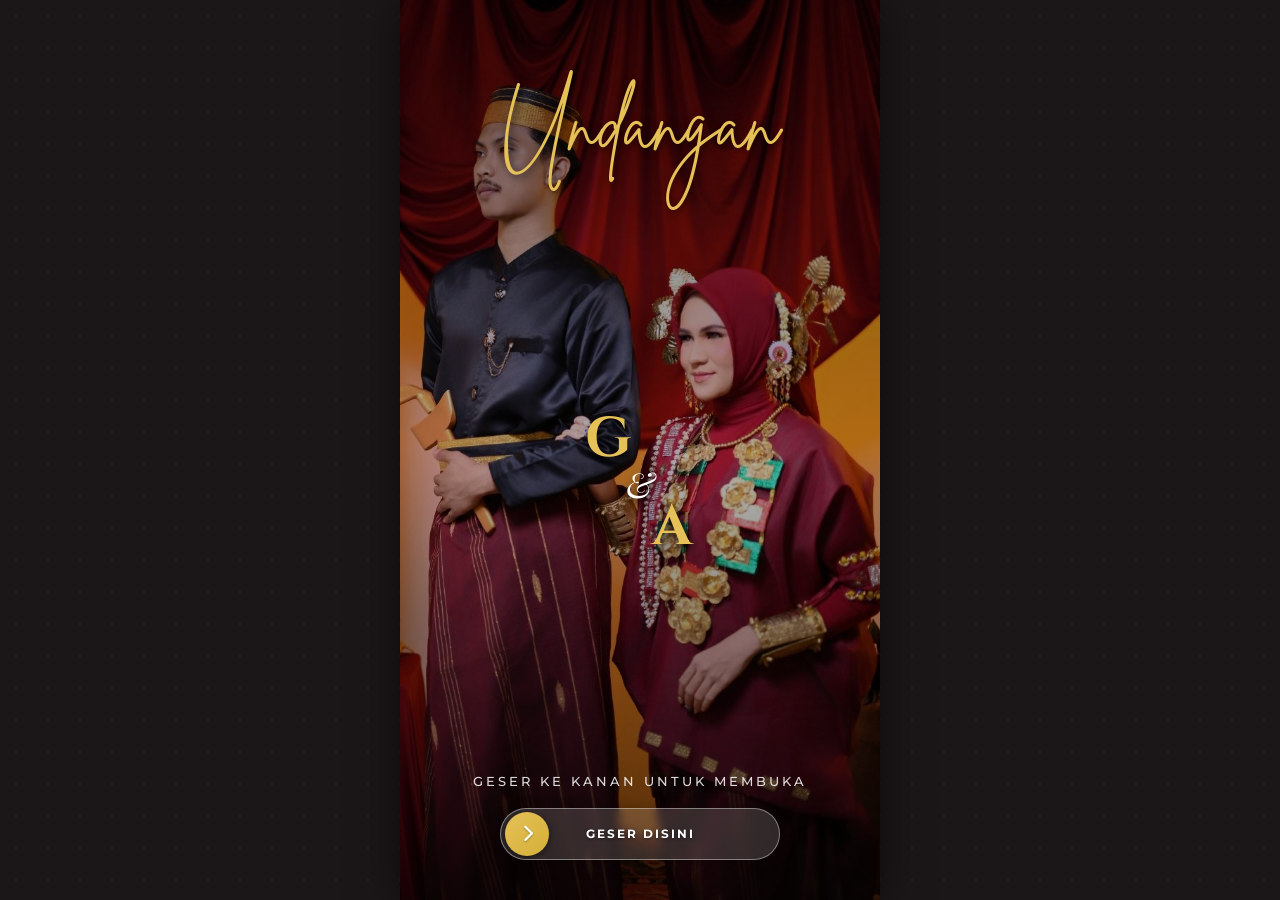
<file: index.html>
<!DOCTYPE html>
<html lang="id">

<head>
    <meta charset="UTF-8">
    <meta name="viewport" content="width=device-width, initial-scale=1.0">
    <title>Undangan Pernikahan Gilang & Amelia</title>

    <!-- SEO Meta Tags -->
    <meta name="description"
        content="Undangan Pernikahan Digital Gilang & Amelia. Temukan detail acara, galeri foto, peta lokasi, dan kirimkan ucapan doa restu Anda di sini.">
    <meta name="keywords"
        content="undangan digital, Gilang Amelia, pernikahan Gilang & Amelia, wedding invitation, undangan online">
    <meta name="author" content="Antigravity">

    <!-- Open Graph / Facebook -->
    <meta property="og:type" content="website">
    <meta property="og:title" content="The Wedding of Gilang dan Amelia">
    <meta property="og:description" content="Kirim doa restu dan hadiri pernikahan kami secara digital.">
    <meta property="og:image" content="./g13.jpg">

    <!-- Fonts -->
    <link rel="preconnect" href="https://fonts.googleapis.com">
    <link rel="preconnect" href="https://fonts.gstatic.com" crossorigin>
    <link
        href="https://fonts.googleapis.com/css2?family=Cinzel:wght@400;600;700&family=Montserrat:wght@300;400;500;600;700&family=Playfair+Display:ital,wght@0,400;0,600;0,700;1,400&display=swap"
        rel="stylesheet">

    <!-- Font Awesome Icons -->
    <link rel="stylesheet" href="https://cdnjs.cloudflare.com/ajax/libs/font-awesome/6.4.0/css/all.min.css">

    <!-- Stylesheet -->
    <link rel="stylesheet" href="style.css?v=21">

    <!-- Mobile WebView Debug Catcher -->
    <script>
        window.onerror = function (message, source, lineno, colno, error) {
            alert("JS ERROR:\n" + message + "\n\nSource: " + source + "\nLine: " + lineno + "\nColumn: " + colno);
            return false;
        };
    </script>
</head>

<body>

    <!-- ================= COVER 1 (MAIN COVER) ================= -->
    <section id="cover-one" class="cover-section active">
        <div class="cover-overlay"></div>
        <div class="cover-content">
            <!-- Header Group (Top) -->
            <div class="cover-header animate-fade-in-down">
                <h1 class="brand-undangan">Undangan</h1>
            </div>

            <!-- Monogram Group (Middle) -->
            <div class="monogram-container animate-scale-in">
                <div class="monogram-text-stacked">
                    <span class="m-letter">G</span>
                    <span class="m-amp">&</span>
                    <span class="m-letter">A</span>
                </div>
            </div>

            <!-- Footer Group (Bottom) -->
            <div class="cover-footer animate-fade-in-up">
                <div class="slider-instruction animate-pulse">
                    <span>Geser ke kanan untuk membuka</span>
                </div>

                <!-- Slide to Unlock Button -->
                <div class="slider-container" id="slider-container">
                    <div class="slider-bg"></div>
                    <div class="slider-text">GESER DISINI</div>
                    <div class="slider-handle" id="slider-handle">
                        <i class="fa-solid fa-chevron-right"></i>
                    </div>
                </div>
            </div>
        </div>
    </section>

    <!-- ================= COVER 2 (GUEST COVER) ================= -->
    <section id="cover-two" class="cover-section">
        <!-- Soft Cross-Fade Slideshow -->
        <div class="slideshow-container">
            <div class="slide active" style="background-image: url('g10.jpg');"></div>
            <div class="slide" style="background-image: url('g3.jpg');"></div>
            <div class="slide" style="background-image: url('g14.jpg');"></div>
        </div>
        <div class="cover-overlay"></div>
        <div class="cover-content justify-between py-12">

            <!-- Top Text: Lontara Font -->
            <div class="cover-header-lontara animate-fade-in-down">
                <p class="subtitle">THE WEDDING OF</p>
                <h2 class="bride-groom-names">Gilang & Amelia</h2>
            </div>

            <!-- Bottom Guest Info and Button -->
            <div class="cover-footer animate-fade-in-up">
                <div class="guest-card">
                    <p class="to-text">Kepada Yth. Bapak/Ibu/Saudara/i:</p>
                    <h3 id="guest-name" class="guest-name-text">Nama Undangan</h3>
                    <p class="we-invite-text">Kami Mengundang Anda untuk Menghadiri Hari Bahagia Kami</p>
                </div>

                <button id="btn-open-invitation" class="btn-premium">
                    <i class="fa-solid fa-envelope-open-text mr-2 animate-bounce-horizontal"></i> Buka Undangan
                </button>
            </div>

        </div>
    </section>

    <!-- ================= MAIN INVITATION CONTENT ================= -->
    <main id="main-invitation" class="main-content hidden">

        <!-- Main Background Slideshow -->
        <div id="main-bg-slideshow">
            <div class="main-slide active" style="background-image: url('g1.jpg');"></div>
            <div class="main-slide" style="background-image: url('g2.jpg');"></div>
            <div class="main-slide" style="background-image: url('g3.jpg');"></div>
            <div class="main-slide" style="background-image: url('g4.jpg');"></div>
            <div class="main-slide" style="background-image: url('g5.jpg');"></div>
            <div class="main-slide" style="background-image: url('g6.jpg');"></div>
            <div class="main-slide" style="background-image: url('g7.jpg');"></div>
            <div class="main-slide" style="background-image: url('g8.jpg');"></div>
            <div class="main-slide" style="background-image: url('g9.jpg');"></div>
            <div class="main-slide" style="background-image: url('g10.jpg');"></div>
            <div class="main-slide" style="background-image: url('g11.jpg');"></div>
            <div class="main-slide" style="background-image: url('g12.jpg');"></div>
            <div class="main-slide" style="background-image: url('g13.jpg');"></div>
            <div class="main-slide" style="background-image: url('g14.jpg');"></div>
        </div>

        <!-- Section: Hero (First Screen after Opening) -->
        <section id="main-hero" class="hero-section">
            <div class="hero-bg" style="background-image: url('g12.jpg');"></div>
            <div class="cover-overlay"></div>
            <div class="hero-content">
                <!-- Top Header -->
                <div class="hero-header-top">
                    <p class="hero-invited">You are invited to the wedding of</p>
                    <h1 class="hero-names">Gilang & Amelia</h1>
                </div>

                <!-- Bottom Footer -->
                <div class="hero-footer-bottom">
                    <p class="hero-date-label">Waktu Pernikahan:</p>
                    <p class="hero-date-val">Sabtu, 14 November 2026</p>

                    <div class="timer-grid">
                        <div class="timer-box">
                            <span id="days" class="time-num">00</span>
                            <span class="time-label">Hari</span>
                        </div>
                        <div class="timer-box">
                            <span id="hours" class="time-num">00</span>
                            <span class="time-label">Jam</span>
                        </div>
                        <div class="timer-box">
                            <span id="minutes" class="time-num">00</span>
                            <span class="time-label">Menit</span>
                        </div>
                        <div class="timer-box">
                            <span id="seconds" class="time-num">00</span>
                            <span class="time-label">Detik</span>
                        </div>
                    </div>
                </div>
            </div>
        </section>

        <!-- Floating Music Player -->
        <div id="music-player-container" class="music-player-btn animate-rotate-slow">
            <div class="vinyl-disc" id="music-disc">
                <i class="fa-solid fa-music"></i>
            </div>
        </div>

        <!-- Section: Intro / Opening Quote -->
        <section id="intro" class="section-padding bg-ivory">
            <div class="container text-center">
                <div class="flower-divider animate-on-scroll">
                    <i class="fa-solid fa-heart-pulse"></i>
                </div>
                <div class="quote-box animate-on-scroll">
                    <h4 class="section-subtitle">Bismillahirrohmanirrohim</h4>
                    <p class="verse-text">
                        "Dan di antara tanda-tanda (kebesaran)-Nya ialah Dia menciptakan pasangan-pasangan untukmu dari
                        jenismu sendiri, agar kamu cenderung dan merasa tenteram kepadanya, dan Dia menjadikan di
                        antaramu rasa kasih dan sayang. Sungguh, pada yang demikian itu benar-benar terdapat tanda-tanda
                        (kebesaran Allah) bagi kaum yang berpikir."
                    </p>
                    <p class="verse-ref">QS. Ar-Rum: 21</p>
                </div>
            </div>
        </section>

        <!-- Running Photos Marquee -->
        <div class="running-photos-container animate-on-scroll">
            <div class="running-photos-track">
                <img src="g1.jpg" alt="Running Photo 1">
                <img src="g2.jpg" alt="Running Photo 2">
                <img src="g4.jpg" alt="Running Photo 3">
                <img src="g5.jpg" alt="Running Photo 4">
                <img src="g7.jpg" alt="Running Photo 5">
                <img src="g8.jpg" alt="Running Photo 6">
                <img src="g10.jpg" alt="Running Photo 7">
                <img src="g11.jpg" alt="Running Photo 8">
                <!-- Duplicates for seamless looping -->
                <img src="g1.jpg" alt="Running Photo 1">
                <img src="g2.jpg" alt="Running Photo 2">
                <img src="g4.jpg" alt="Running Photo 3">
                <img src="g5.jpg" alt="Running Photo 4">
                <img src="g7.jpg" alt="Running Photo 5">
                <img src="g8.jpg" alt="Running Photo 6">
                <img src="g10.jpg" alt="Running Photo 7">
                <img src="g11.jpg" alt="Running Photo 8">
            </div>
        </div>

        <!-- Section: Bride & Groom Profiles -->
        <section id="couple" class="section-padding bg-warm">
            <div class="container">
                <div class="text-center mb-12">
                    <h2 class="section-title animate-on-scroll">Mempelai</h2>
                    <p class="section-desc animate-on-scroll">Dengan memohon rahmat dan ridho Allah SWT, kami bermaksud
                        mengundang Anda untuk menghadiri pernikahan kami.</p>
                </div>

                <div class="couple-grid">
                    <!-- Bride Card -->
                    <div class="couple-card couple-card-full animate-on-scroll">
                        <div class="couple-img-wrapper">
                            <img src="bride.jpg" alt="Amelia Amanda, A.Md.Kep" class="couple-img active">
                            <img src="bride2.jpg" alt="Amelia Amanda, A.Md.Kep" class="couple-img">
                        </div>
                        <div class="couple-photo-scrim"></div>
                        <div class="couple-info-overlay">
                            <span class="couple-role">The Bride</span>
                            <h3 class="couple-name">Amelia Amanda,<br>A.Md.Kep</h3>
                            <p class="parents-info">
                                Putri Pertama dari Bapak Artat &amp; Ibu Suriani
                            </p>
                        </div>
                    </div>

                    <div class="and-symbol animate-on-scroll fade-slow">
                        <span>&amp;</span>
                    </div>

                    <!-- Groom Card -->
                    <div class="couple-card couple-card-full animate-on-scroll">
                        <div class="couple-img-wrapper">
                            <img src="groom.jpg" alt="Gilang Aji Isma'il" class="couple-img active">
                            <img src="groom2.jpg" alt="Gilang Aji Isma'il" class="couple-img">
                        </div>
                        <div class="couple-photo-scrim"></div>
                        <div class="couple-info-overlay">
                            <span class="couple-role">The Groom</span>
                            <h3 class="couple-name">Gilang Aji Isma'il</h3>
                            <p class="parents-info">
                                Putra Kedua dari Bapak Pramudi, S.T &amp; Ibu Wiji Astutik
                            </p>
                        </div>
                    </div>
                </div>
            </div>
        </section>



        <!-- Section: Event Details -->
        <section id="events" class="section-padding bg-ivory">
            <div class="container">
                <div class="text-center mb-12 animate-on-scroll">
                    <h2 class="section-title">Detail Acara</h2>
                    <p class="section-desc">Insya Allah, acara pernikahan kami akan diselenggarakan pada:</p>
                </div>

                <div class="event-grid animate-on-scroll">
                    <!-- Akad Card -->
                    <div class="event-card event-slide-left">
                        <div class="event-icon"><i class="fa-solid fa-ring"></i></div>
                        <h3 class="event-title">Akad Nikah</h3>

                        <div class="event-info-item">
                            <i class="fa-regular fa-calendar-days"></i>
                            <div>
                                <p class="event-day">Sabtu</p>
                                <p class="event-date">14 November 2026</p>
                            </div>
                        </div>

                        <div class="event-info-item">
                            <i class="fa-regular fa-clock"></i>
                            <div>
                                <p class="event-time">Pukul 10.30 WITA - Selesai</p>
                            </div>
                        </div>

                        <div class="event-info-item">
                            <i class="fa-solid fa-map-location-dot"></i>
                            <div>
                                <p class="event-venue"><strong>Kediaman Mempelai Wanita</strong></p>
                                <p class="event-address">Desa Ginunggung Dusun Kekot</p>
                            </div>
                        </div>

                        <a href="https://maps.app.goo.gl/yUzxGkv5u77EBuQe7?g_st=atm" target="_blank"
                            class="btn-location">
                            <i class="fa-solid fa-location-arrow"></i> Lihat Google Maps
                        </a>
                    </div>

                    <!-- Perjamuan Card -->
                    <div class="event-card event-slide-right">
                        <div class="event-icon"><i class="fa-solid fa-champagne-glasses"></i></div>
                        <h3 class="event-title">Perjamuan</h3>

                        <div class="event-info-item">
                            <i class="fa-regular fa-calendar-days"></i>
                            <div>
                                <p class="event-day">Sabtu</p>
                                <p class="event-date">14 November 2026</p>
                            </div>
                        </div>

                        <div class="event-info-item">
                            <i class="fa-regular fa-clock"></i>
                            <div>
                                <p class="event-time">Pukul 19.30 WITA - Selesai</p>
                            </div>
                        </div>

                        <div class="event-info-item">
                            <i class="fa-solid fa-map-location-dot"></i>
                            <div>
                                <p class="event-venue"><strong>Desa Ginunggung Dusun Kekot</strong></p>
                                <p class="event-address">Lorong SMK Negeri 1 Galang</p>
                            </div>
                        </div>

                        <a href="https://maps.app.goo.gl/yUzxGkv5u77EBuQe7?g_st=atm" target="_blank"
                            class="btn-location">
                            <i class="fa-solid fa-location-arrow"></i> Lihat Google Maps
                        </a>
                    </div>
                </div>
            </div>
        </section>

        <!-- Section: Photo Gallery -->
        <section id="gallery" class="section-padding bg-warm">
            <div class="container">
                <div class="gallery-glass-card">
                    <div class="text-center mb-8 animate-on-scroll">
                        <h2 class="section-title">Galeri Foto</h2>
                        <p class="section-desc">Momen-momen indah kebersamaan kami yang diabadikan dalam jepretan kamera.
                        </p>
                    </div>

                    <div class="gallery-grid animate-on-scroll">
                        <div class="gallery-item"><img src="g1.jpg" alt="Foto Gilang & Amel 1" class="gallery-img"></div>
                        <div class="gallery-item"><img src="g2.jpg" alt="Foto Gilang & Amel 2" class="gallery-img"></div>
                        <div class="gallery-item"><img src="g3.jpg" alt="Foto Gilang & Amel 3" class="gallery-img"></div>
                        <div class="gallery-item"><img src="g4.jpg" alt="Foto Gilang & Amel 4" class="gallery-img"></div>
                        <div class="gallery-item"><img src="g5.jpg" alt="Foto Gilang & Amel 5" class="gallery-img"></div>
                        <div class="gallery-item"><img src="g6.jpg" alt="Foto Gilang & Amel 6" class="gallery-img"></div>
                        <div class="gallery-item"><img src="g7.jpg" alt="Foto Gilang & Amel 7" class="gallery-img"></div>
                        <div class="gallery-item"><img src="g8.jpg" alt="Foto Gilang & Amel 8" class="gallery-img"></div>
                        <div class="gallery-item"><img src="g9.jpg" alt="Foto Gilang & Amel 9" class="gallery-img"></div>
                        <div class="gallery-item"><img src="g10.jpg" alt="Foto Gilang & Amel 10" class="gallery-img"></div>
                        <div class="gallery-item"><img src="g11.jpg" alt="Foto Gilang & Amel 11" class="gallery-img"></div>
                        <div class="gallery-item"><img src="g12.jpg" alt="Foto Gilang & Amel 12" class="gallery-img"></div>
                    </div>
                </div>
            </div>
        </section>

        <!-- Section: RSVP & Wishes -->
        <section id="rsvp-wishes" class="section-padding bg-ivory">
            <div class="container">
                <div class="rsvp-wishes-grid">

                    <!-- RSVP Card -->
                    <div class="rsvp-form-container animate-on-scroll slide-left">
                        <h2 class="card-title">Konfirmasi Kehadiran</h2>
                        <p class="card-subtitle">Silakan isi formulir di bawah ini untuk mengonfirmasi kehadiran Anda.
                        </p>

                        <form id="rsvp-form" class="rsvp-form">
                            <div class="form-group">
                                <label for="form-name">Nama Lengkap</label>
                                <input type="text" id="form-name" placeholder="Masukkan nama Anda" required
                                    autocomplete="off">
                            </div>

                            <div class="form-group">
                                <label for="form-attendance">Konfirmasi Kehadiran</label>
                                <select id="form-attendance" required>
                                    <option value="" disabled selected>Pilih Kehadiran</option>
                                    <option value="Hadir">Saya Akan Hadir</option>
                                    <option value="Ragu-ragu">Masih Ragu-ragu</option>
                                    <option value="Tidak Hadir">Maaf, Saya Tidak Bisa Hadir</option>
                                </select>
                            </div>

                            <div class="form-group">
                                <label for="form-guests">Jumlah Tamu</label>
                                <select id="form-guests" required>
                                    <option value="1">1 Orang</option>
                                    <option value="2">2 Orang (Bawa Pasangan)</option>
                                    <option value="3">3 Orang</option>
                                    <option value="4">4 Orang</option>
                                </select>
                            </div>

                            <div class="form-group">
                                <label for="form-wish">Ucapan & Doa Restu</label>
                                <textarea id="form-wish" rows="4" placeholder="Tulis ucapan dan doa restu Anda..."
                                    required></textarea>
                            </div>

                            <button type="submit" class="btn-submit">Kirim Konfirmasi</button>
                        </form>
                    </div>

                    <!-- Wishes Board -->
                    <div class="wishes-board-container animate-on-scroll slide-right">
                        <h2 class="card-title">Ucapan & Doa Restu</h2>
                        <p class="card-subtitle">Doa dan restu dari sahabat dan keluarga yang berbahagia.</p>

                        <div class="wishes-wrapper" id="wishes-list">
                            <!-- Dynamically Loaded Wishes -->
                        </div>
                    </div>

                </div>
            </div>
        </section>

        <!-- Section: Gift Envelope (Kado Digital) -->
        <section id="gift" class="section-padding bg-warm text-center">
            <div class="container">
                <div class="max-w-2xl mx-auto animate-on-scroll">
                    <h2 class="section-title">Kado Digital</h2>
                    <p class="section-desc mb-8">Bagi keluarga dan kerabat yang ingin memberikan tanda kasih untuk kami,
                        dapat mengirimkannya secara digital melalui rekening di bawah ini:</p>

                    <div class="gift-grid">
                        <!-- Account 1 -->
                        <div class="bank-card animate-on-scroll">
                            <div class="bank-logo">BANK BRI</div>
                            <p class="bank-acc-label">Nomor Rekening</p>
                            <h4 class="bank-number" id="bri-num">5228 0103 3723 533</h4>
                            <p class="bank-holder">a.n. GILANG AJI ISMA'IL</p>
                            <button class="btn-copy" onclick="copyToClipboard('bri-num')">
                                <i class="fa-regular fa-copy"></i> Salin No. Rekening
                            </button>
                        </div>

                        <!-- Account 2 -->
                        <div class="bank-card animate-on-scroll">
                            <div class="bank-logo">BANK BRI</div>
                            <p class="bank-acc-label">Nomor Rekening</p>
                            <h4 class="bank-number" id="bri-num-2">0006 0117 6302 504</h4>
                            <p class="bank-holder">a.n. AMELIA AMANDA</p>
                            <button class="btn-copy" onclick="copyToClipboard('bri-num-2')">
                                <i class="fa-regular fa-copy"></i> Salin No. Rekening
                            </button>
                        </div>
                    </div>

                    <!-- Gift Address -->
                    <div class="gift-address-card mt-8 animate-on-scroll">
                        <i class="fa-solid fa-gift address-icon"></i>
                        <h4>Kirim Kado Fisik</h4>
                        <p class="address-text">
                            Desa Ginunggung Dusun Kekot (Lorong SMK Negeri 1 Galang)
                        </p>
                        <button class="btn-copy" id="btn-copy-address"
                            onclick="copyText('Desa Ginunggung Dusun Kekot (Lorong SMK Negeri 1 Galang)')">
                            <i class="fa-regular fa-copy"></i> Salin Alamat
                        </button>
                    </div>
                </div>
            </div>
        </section>

        <!-- Section: Closing / Footer -->
        <footer class="footer bg-overlay-fixed" style="background-image: url('g13.jpg');">
            <div class="cover-overlay"></div>
            <div class="container relative z-10 text-center text-white">
                <p class="footer-thanks">Merupakan suatu kehormatan dan kebahagiaan bagi kami apabila
                    Bapak/Ibu/Saudara/i berkenan hadir untuk memberikan doa restu kepada kedua mempelai.</p>

                <h3 class="footer-names">Gilang & Amelia</h3>
                <p class="footer-closing">Sampai Jumpa di Hari Bahagia Kami</p>

                <div class="footer-divider"></div>
                <p class="credit-text">Undangan Digital oleh WARDIGITAL &bull; <a
                        href="https://instagram.com/war.digital_" target="_blank"
                        style="color: var(--secondary-light); text-decoration: none; font-weight: 500;"><i
                            class="fa-brands fa-instagram"></i> @war.digital_</a></p>
            </div>
        </footer>

    </main>

    <!-- Lightbox Popup Overlay (for Gallery) -->
    <div id="lightbox-overlay" class="lightbox-overlay">
        <span class="lightbox-close" id="lightbox-close">&times;</span>
        <img class="lightbox-content" id="lightbox-img">
    </div>

    <!-- Hidden Audio element -->
    <audio id="wedding-audio" loop preload="auto">
        <source src="music.mp3" type="audio/mpeg">
        Your browser does not support the audio element.
    </audio>

    <!-- Script File -->
    <script src="script.js?v=18"></script>
</body>

</html>
</file>
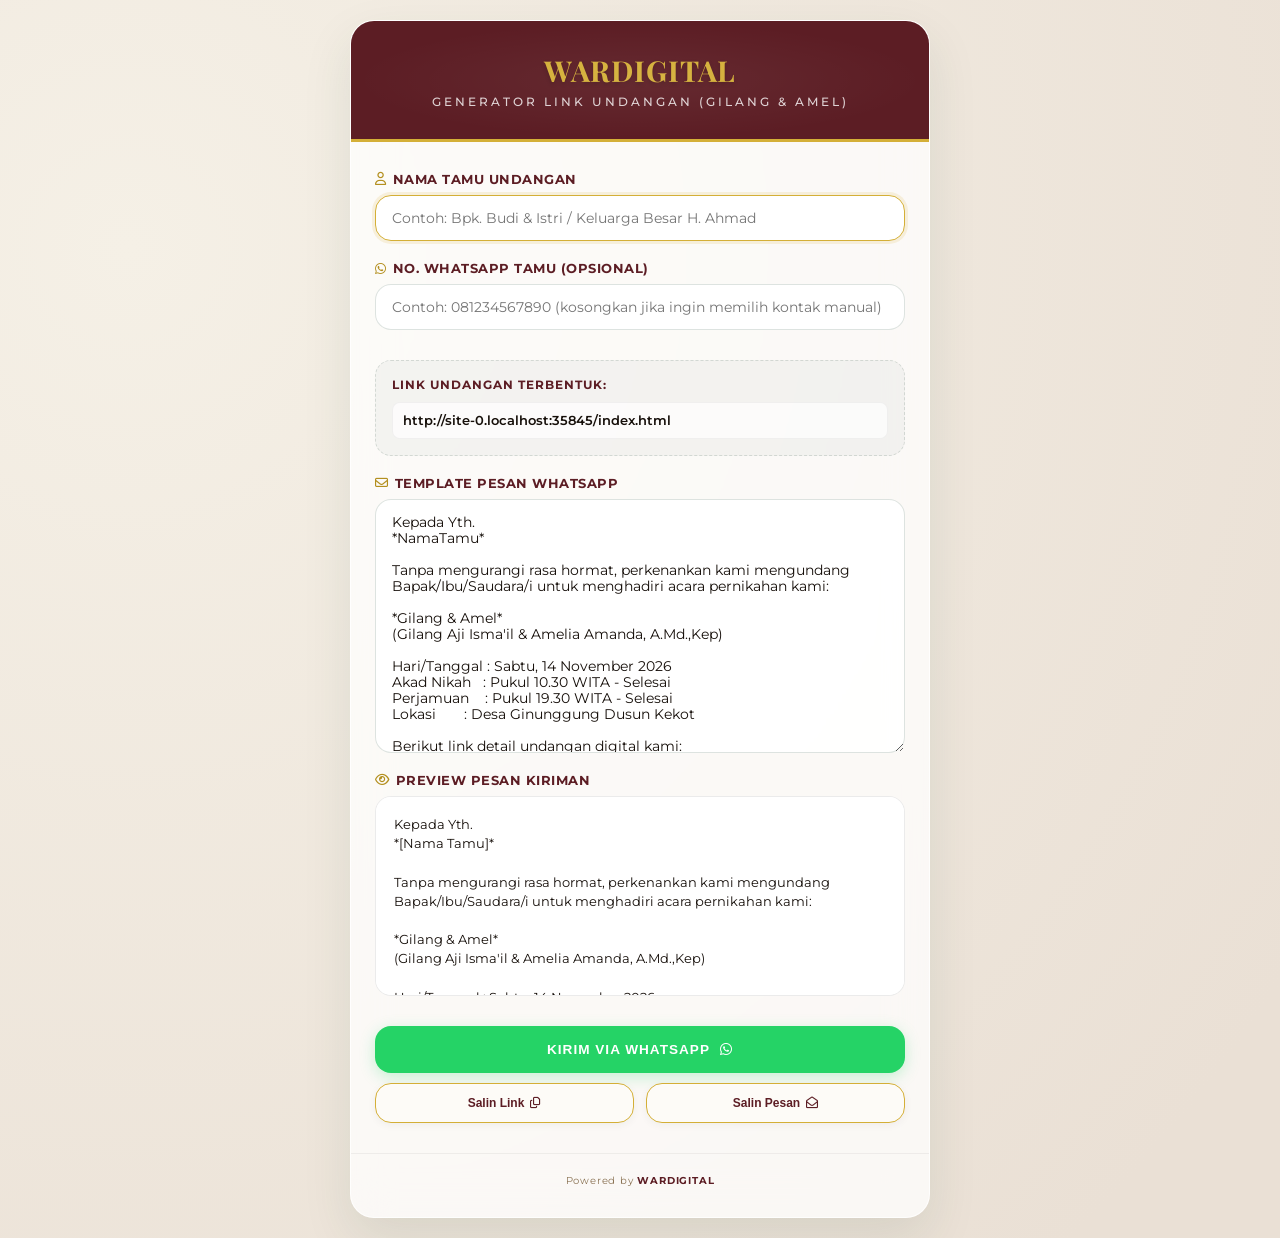
<file: share.html>
<!DOCTYPE html>
<html lang="id">
<head>
  <meta charset="UTF-8">
  <meta name="viewport" content="width=device-width, initial-scale=1.0">
  <title>Generator Link Undangan - Gilang & Amel</title>
  
  <!-- Google Fonts -->
  <link rel="preconnect" href="https://fonts.googleapis.com">
  <link rel="preconnect" href="https://fonts.gstatic.com" crossorigin>
  <link href="https://fonts.googleapis.com/css2?family=Montserrat:wght@300;400;500;600;700&family=Playfair+Display:wght@600;700&display=swap" rel="stylesheet">
  
  <!-- FontAwesome Icons -->
  <link rel="stylesheet" href="https://cdnjs.cloudflare.com/ajax/libs/font-awesome/6.4.0/css/all.min.css">
  
  <style>
    :root {
      --primary-color: #5C1D24;       /* Deep Bugis Burgundy */
      --primary-light: #7D2D36;      /* Lighter Burgundy */
      --accent-color: #d4af37;       /* Premium Gold */
      --accent-gold-dark: #B38F1E;   /* Dark Gold */
      --bg-cream: #fdfbf7;           /* Warm Rich Cream */
      --text-dark: #160f0a;          /* Dark elegant chocolate */
      --text-muted: #8B7355;         /* Soft Brown */
      --radius-lg: 24px;
      --radius-md: 16px;
      --radius-sm: 8px;
      --transition-smooth: all 0.4s cubic-bezier(0.16, 1, 0.3, 1);
    }

    * {
      box-sizing: border-box;
      margin: 0;
      padding: 0;
    }

    body {
      font-family: 'Montserrat', sans-serif;
      background: radial-gradient(circle at 10% 20%, rgba(245,240,230,1) 0%, rgba(234,224,213,1) 90%);
      color: var(--text-dark);
      min-height: 100vh;
      display: flex;
      justify-content: center;
      align-items: center;
      padding: 20px;
    }

    .container {
      width: 100%;
      max-width: 580px;
      background: rgba(255, 255, 255, 0.75);
      backdrop-filter: blur(20px);
      -webkit-backdrop-filter: blur(20px);
      border: 1px solid rgba(255, 255, 255, 0.8);
      border-radius: var(--radius-lg);
      box-shadow: 0 20px 50px rgba(27, 67, 50, 0.1);
      overflow: hidden;
    }

    /* Header styling matching the wedding invitation theme */
    .header {
      background: var(--primary-color);
      color: #fff;
      padding: 30px 24px;
      text-align: center;
      border-bottom: 3px solid var(--accent-color);
      position: relative;
    }

    .header::before {
      content: '';
      position: absolute;
      top: 0;
      left: 0;
      width: 100%;
      height: 100%;
      background: radial-gradient(ellipse at center, rgba(255,255,255,0.06) 0%, rgba(255,255,255,0) 70%);
    }

    .header-logo {
      font-family: 'Playfair Display', serif;
      font-size: 1.8rem;
      font-weight: 700;
      letter-spacing: 1px;
      margin-bottom: 5px;
      color: var(--accent-color);
      text-shadow: 0 2px 4px rgba(0,0,0,0.2);
    }

    .header-subtitle {
      font-size: 0.75rem;
      text-transform: uppercase;
      letter-spacing: 3px;
      color: rgba(255, 255, 255, 0.8);
      font-weight: 500;
    }

    .main-form {
      padding: 30px 24px;
      display: flex;
      flex-direction: column;
      gap: 20px;
    }

    .form-group {
      display: flex;
      flex-direction: column;
      gap: 8px;
    }

    .form-group label {
      font-size: 0.8rem;
      font-weight: 700;
      color: var(--primary-color);
      display: flex;
      align-items: center;
      gap: 6px;
      text-transform: uppercase;
      letter-spacing: 0.5px;
    }

    .form-group label i {
      color: var(--accent-gold-dark);
    }

    .form-group input,
    .form-group textarea {
      width: 100%;
      padding: 14px 16px;
      background: rgba(255, 255, 255, 0.9);
      border: 1px solid rgba(27, 67, 50, 0.15);
      border-radius: var(--radius-md);
      font-family: 'Montserrat', sans-serif;
      font-size: 0.85rem;
      color: var(--text-dark);
      outline: none;
      transition: var(--transition-smooth);
    }

    .form-group input:focus,
    .form-group textarea:focus {
      border-color: var(--accent-color);
      box-shadow: 0 0 0 3px rgba(212, 175, 55, 0.15);
      background: #fff;
    }

    .form-row {
      display: grid;
      grid-template-columns: 1fr 1fr;
      gap: 15px;
    }

    @media (max-width: 480px) {
      .form-row {
        grid-template-columns: 1fr;
      }
    }

    /* Output Link Box styling */
    .output-box {
      background: rgba(27, 67, 50, 0.04);
      border: 1px dashed rgba(27, 67, 50, 0.15);
      padding: 16px;
      border-radius: var(--radius-md);
      display: flex;
      flex-direction: column;
      gap: 10px;
      margin-top: 10px;
    }

    .output-title {
      font-size: 0.75rem;
      font-weight: 700;
      color: var(--primary-color);
      text-transform: uppercase;
      letter-spacing: 1px;
    }

    .output-link {
      font-size: 0.8rem;
      color: var(--text-dark);
      word-break: break-all;
      font-weight: 600;
      padding: 10px;
      background: rgba(255, 255, 255, 0.75);
      border: 1px solid rgba(0, 0, 0, 0.05);
      border-radius: var(--radius-sm);
    }

    /* Buttons system */
    .btn-container {
      display: flex;
      flex-direction: column;
      gap: 10px;
      margin-top: 10px;
    }

    .whatsapp-btn {
      width: 100%;
      background: #25D366; /* WhatsApp official green */
      color: #fff;
      border: none;
      padding: 16px 20px;
      font-size: 0.85rem;
      font-weight: 700;
      text-transform: uppercase;
      letter-spacing: 1px;
      border-radius: var(--radius-md);
      cursor: pointer;
      display: flex;
      align-items: center;
      justify-content: center;
      gap: 10px;
      box-shadow: 0 4px 15px rgba(37, 211, 102, 0.25);
      transition: var(--transition-smooth);
    }

    .whatsapp-btn:hover {
      background: #20ba59;
      transform: translateY(-2px);
      box-shadow: 0 6px 20px rgba(37, 211, 102, 0.35);
    }

    .secondary-btns {
      display: grid;
      grid-template-columns: 1fr 1fr;
      gap: 12px;
    }

    .action-btn {
      background: var(--bg-cream);
      color: var(--primary-color);
      border: 1px solid var(--accent-color);
      padding: 12px 15px;
      font-size: 0.75rem;
      font-weight: 600;
      border-radius: var(--radius-md);
      cursor: pointer;
      display: inline-flex;
      align-items: center;
      justify-content: center;
      gap: 6px;
      box-shadow: 0 2px 8px rgba(0,0,0,0.05);
      transition: var(--transition-smooth);
    }

    .action-btn:hover {
      background: var(--primary-color);
      color: #fff;
      border-color: var(--primary-color);
      transform: translateY(-2px);
    }

    /* Text message preview */
    .preview-box {
      border: 1px solid rgba(0, 0, 0, 0.08);
      border-radius: var(--radius-md);
      background: #fff;
      padding: 18px;
      font-size: 0.8rem;
      line-height: 1.5;
      white-space: pre-wrap;
      max-height: 200px;
      overflow-y: auto;
      color: var(--text-dark);
    }

    /* Toast styling */
    .toast {
      position: fixed;
      bottom: 30px;
      left: 50%;
      transform: translateX(-50%) translateY(20px);
      background: var(--primary-color);
      color: var(--bg-cream);
      padding: 12px 24px;
      border-radius: 30px;
      font-size: 0.8rem;
      font-weight: 600;
      border: 1px solid var(--accent-color);
      box-shadow: 0 4px 15px rgba(0,0,0,0.25);
      opacity: 0;
      pointer-events: none;
      transition: transform 0.3s ease-out, opacity 0.3s;
      z-index: 1000;
    }
    .toast.show {
      transform: translateX(-50%) translateY(0);
      opacity: 1;
    }

    /* Branding footer */
    .footer-credit {
      text-align: center;
      padding: 20px 24px 30px 24px;
      font-size: 0.65rem;
      color: var(--text-muted);
      border-top: 1px solid rgba(0, 0, 0, 0.05);
      letter-spacing: 0.8px;
    }
    .footer-credit a {
      color: var(--primary-color);
      text-decoration: none;
      font-weight: 700;
    }
  </style>
</head>
<body>

  <div class="container">
    
    <!-- Branding Header -->
    <div class="header">
      <h1 class="header-logo">WARDIGITAL</h1>
      <p class="header-subtitle">Generator Link Undangan (Gilang & Amel)</p>
    </div>

    <!-- Main Generator Form -->
    <div class="main-form">
      
      <!-- Input Guest Name -->
      <div class="form-group">
        <label for="guestName"><i class="fa-regular fa-user"></i> Nama Tamu Undangan</label>
        <input type="text" id="guestName" placeholder="Contoh: Bpk. Budi & Istri / Keluarga Besar H. Ahmad" autofocus>
      </div>

      <!-- Phone Number input (direct chat hook) -->
      <div class="form-group">
        <label for="guestPhone"><i class="fa-brands fa-whatsapp"></i> No. WhatsApp Tamu (Opsional)</label>
        <input type="text" id="guestPhone" placeholder="Contoh: 081234567890 (kosongkan jika ingin memilih kontak manual)">
      </div>

      <!-- Live Generated Invitation Link -->
      <div class="output-box">
        <span class="output-title">Link Undangan Terbentuk:</span>
        <div class="output-link" id="generatedLink">Membangun link...</div>
      </div>

      <!-- Message Template Customization -->
      <div class="form-group">
        <label for="messageTemplate"><i class="fa-regular fa-envelope"></i> Template Pesan WhatsApp</label>
        <textarea id="messageTemplate" rows="14">Kepada Yth.
*NamaTamu*

Tanpa mengurangi rasa hormat, perkenankan kami mengundang Bapak/Ibu/Saudara/i untuk menghadiri acara pernikahan kami:

*Gilang & Amel*
(Gilang Aji Isma'il & Amelia Amanda, A.Md.,Kep)

Hari/Tanggal : Sabtu, 14 November 2026
Akad Nikah   : Pukul 10.30 WITA - Selesai
Perjamuan    : Pukul 19.30 WITA - Selesai
Lokasi       : Desa Ginunggung Dusun Kekot

Berikut link detail undangan digital kami:
*UrlUndangan*

Merupakan suatu kehormatan dan kebahagiaan bagi kami apabila Bapak/Ibu/Saudara/i berkenan hadir dan memberikan doa restu.

Terima kasih.
__
*WARDIGITAL*</textarea>
      </div>

      <!-- Real-time Text Message Preview -->
      <div class="form-group">
        <label><i class="fa-regular fa-eye"></i> Preview Pesan Kiriman</label>
        <div class="preview-box" id="messagePreview">Pesan preview akan muncul di sini...</div>
      </div>

      <!-- Action Buttons -->
      <div class="btn-container">
        <button class="whatsapp-btn" id="sendWhatsappBtn">
          Kirim via WhatsApp <i class="fa-brands fa-whatsapp"></i>
        </button>
        
        <div class="secondary-btns">
          <button class="action-btn" id="copyLinkBtn">
            Salin Link <i class="fa-regular fa-copy"></i>
          </button>
          <button class="action-btn" id="copyMessageBtn">
            Salin Pesan <i class="fa-regular fa-envelope-open"></i>
          </button>
        </div>
      </div>

    </div>

    <!-- Footer credit -->
    <div class="footer-credit">
      Powered by <a href="https://instagram.com/war.digital_" target="_blank">WARDIGITAL</a>
    </div>

  </div>

  <!-- Toast system -->
  <div class="toast" id="toast">Berhasil disalin!</div>

  <script>
    document.addEventListener('DOMContentLoaded', () => {
      
      const guestNameInput = document.getElementById('guestName');
      const guestPhoneInput = document.getElementById('guestPhone');
      const messageTemplateInput = document.getElementById('messageTemplate');
      const generatedLinkEl = document.getElementById('generatedLink');
      const messagePreviewEl = document.getElementById('messagePreview');
      
      const sendWhatsappBtn = document.getElementById('sendWhatsappBtn');
      const copyLinkBtn = document.getElementById('copyLinkBtn');
      const copyMessageBtn = document.getElementById('copyMessageBtn');
      const toastEl = document.getElementById('toast');

      // 1. Resolve Invitation Base URL dynamically (Domain independency)
      function getInvitationBaseURL() {
        const currentLoc = window.location.href;
        // Truncate "share.html" and trailing slashes to point to index.html on same folder
        const pathSplit = currentLoc.substring(0, currentLoc.lastIndexOf('/'));
        return pathSplit + '/index.html';
      }

      // 2. Generate customized URL & Message text
      function updateGeneratedContent() {
        const guestName = guestNameInput.value.trim();
        const rawTemplate = messageTemplateInput.value;
        const baseUrl = getInvitationBaseURL();
        
        // Compile Link
        let finalLink = baseUrl;
        if (guestName) {
          finalLink += '?to=' + encodeURIComponent(guestName);
        }
        generatedLinkEl.textContent = finalLink;

        // Compile Message Text
        let finalMessage = rawTemplate;
        const namePlaceholder = guestName || "[Nama Tamu]";
        finalMessage = finalMessage.replace(/\*NamaTamu\*/g, '*' + namePlaceholder + '*');
        finalMessage = finalMessage.replace(/\*UrlUndangan\*/g, finalLink);
        
        messagePreviewEl.textContent = finalMessage;
        return { finalLink, finalMessage };
      }

      // Live updates
      guestNameInput.addEventListener('input', updateGeneratedContent);
      guestPhoneInput.addEventListener('input', updateGeneratedContent);
      messageTemplateInput.addEventListener('input', updateGeneratedContent);
      
      // Initialize
      updateGeneratedContent();

      // 3. Send via WhatsApp triggers
      sendWhatsappBtn.addEventListener('click', () => {
        const data = updateGeneratedContent();
        let phone = guestPhoneInput.value.trim().replace(/[^0-9]/g, ''); // sanitize non-numbers
        
        // Convert local phone 08xxx to international 628xxx format for WhatsApp API
        if (phone.startsWith('0')) {
          phone = '62' + phone.substring(1);
        }
        
        const encodedText = encodeURIComponent(data.finalMessage);
        
        // Compile endpoint: standard wa.me API
        let whatsappURL = 'https://api.whatsapp.com/send?text=' + encodedText;
        if (phone) {
          whatsappURL = 'https://api.whatsapp.com/send?phone=' + phone + '&text=' + encodedText;
        }
        
        window.open(whatsappURL, '_blank');
      });

      // 4. Clipboard copying functions
      function showToast(message) {
        toastEl.textContent = message;
        toastEl.classList.add('show');
        setTimeout(() => {
          toastEl.classList.remove('show');
        }, 2000);
      }

      copyLinkBtn.addEventListener('click', () => {
        const data = updateGeneratedContent();
        navigator.clipboard.writeText(data.finalLink).then(() => {
          showToast("Link undangan disalin!");
        }).catch(err => {
          console.error("Gagal menyalin link:", err);
        });
      });

      copyMessageBtn.addEventListener('click', () => {
        const data = updateGeneratedContent();
        navigator.clipboard.writeText(data.finalMessage).then(() => {
          showToast("Pesan ucapan disalin!");
        }).catch(err => {
          console.error("Gagal menyalin pesan:", err);
        });
      });

    });
  </script>
</body>
</html>
</file>
<file: style.css>
/* ==============================================
   DESIGN SYSTEM & VARIABLES
   ============================================== */
:root {
    --primary-color: #8E2B43;      /* Rose Gold / Deep Rose */
    --primary-dark: #631B2D;
    --secondary-color: #D4AF37;    /* Classic Gold */
    --secondary-light: #E5C158;
    --bg-ivory: #FCF8F5;           /* Soft Ivory Background */
    --bg-warm: #F7EFE9;            /* Slightly warmer tone */
    --text-dark: #3E3436;          /* Elegant Charcoal */
    --text-light: #F7EFE9;
    --font-heading: 'Cinzel', serif;
    --font-body: 'Montserrat', sans-serif;
}

/* Local Fonts Integration */
@font-face {
    font-family: 'Brittany Signature';
    src: url('BrittanySignature.ttf') format('truetype');
    font-weight: normal;
    font-style: normal;
    font-display: swap;
}

@font-face {
    font-family: 'Lontara';
    src: url('Lontara.ttf') format('truetype');
    font-weight: normal;
    font-style: normal;
    font-display: swap;
}

/* ==============================================
   RESET & BASE STYLES
   ============================================== */
* {
    margin: 0;
    padding: 0;
    box-sizing: border-box;
}

html {
    scroll-behavior: smooth;
    background-color: #1b1617;
    background-image: radial-gradient(rgba(212, 175, 55, 0.08) 1.5px, transparent 1.5px);
    background-size: 32px 32px;
}

body {
    font-family: var(--font-body);
    color: var(--text-dark);
    background-color: var(--bg-ivory);
    line-height: 1.6;
    overflow-x: hidden;
    max-width: 480px;
    margin: 0 auto;
    box-shadow: 0 0 40px rgba(0, 0, 0, 0.5);
    position: relative;
    min-height: 100dvh;
}

h1, h2, h3, h4, h5, h6 {
    font-family: var(--font-heading);
    font-weight: 600;
}

a {
    text-decoration: none;
    color: inherit;
    transition: all 0.3s ease;
}

/* ==============================================
   UTILITIES & FLEXBOX/GRID HELPER
   ============================================== */
.container {
    width: 100%;
    max-width: 1200px;
    margin: 0 auto;
    padding: 0 24px;
}

.section-padding {
    padding: 80px 0;
}

.text-center { text-align: center; }
.relative { position: relative; }
.z-10 { z-index: 10; }
.text-white { color: #ffffff; }
.mt-8 { margin-top: 32px; }
.mb-8 { margin-bottom: 32px; }
.mb-12 { margin-bottom: 48px; }
.mr-2 { margin-right: 8px; }
.max-w-2xl { max-width: 42rem; }
.mx-auto { margin-left: auto; margin-right: auto; }
.hidden { display: none !important; }
.py-12 { padding-top: 48px; padding-bottom: 48px; }
.justify-between { justify-content: space-between; }

/* Background helpers */
.bg-ivory { background-color: transparent; }
.bg-warm { background-color: transparent; }

/* ==============================================
   COVER INTERFACES (Full Screen Covers)
   ============================================== */
.cover-section {
    position: fixed;
    top: 0;
    left: 50%;
    transform: translate(-50%, 0);
    width: 100%;
    max-width: 480px;
    height: 100dvh;
    z-index: 100;
    overflow: hidden;
    display: flex;
    flex-direction: column;
    justify-content: center;
    align-items: center;
    transition: transform 1s cubic-bezier(0.77, 0, 0.175, 1), opacity 1s ease;
}

.cover-section:not(.active) {
    transform: translate(-50%, -100%);
    pointer-events: none;
    opacity: 0;
}

.cover-overlay {
    position: absolute;
    top: 0;
    left: 0;
    width: 100%;
    height: 100%;
    background: linear-gradient(to bottom, rgba(0,0,0,0.55), rgba(0,0,0,0.3), rgba(0,0,0,0.65));
    z-index: 2;
}

.cover-content {
    position: relative;
    z-index: 3;
    width: 100%;
    height: 100%;
    display: flex;
    flex-direction: column;
    align-items: center;
    justify-content: center;
    padding: 40px 20px;
    text-align: center;
}

.cover-header, .cover-footer {
    width: 100%;
    display: flex;
    flex-direction: column;
    align-items: center;
}

/* Cover 1 (Main Cover) */
#cover-one {
    background-image: url('g13.jpg');
    background-size: cover;
    background-position: center;
}

#cover-one .cover-content {
    justify-content: space-between;
    padding: 60px 20px 40px;
}

.brand-undangan {
    font-family: 'Brittany Signature', cursive;
    color: var(--secondary-light);
    font-size: 5rem;
    font-weight: normal;
    text-shadow: 2px 2px 8px rgba(0, 0, 0, 0.7);
    margin-bottom: 8px;
    user-select: none;
}

.monogram-container {
    display: flex;
    justify-content: center;
    align-items: center;
    z-index: 5;
}

.monogram-text-stacked {
    display: flex;
    flex-direction: column;
    align-items: center;
    line-height: 0.85;
}

.monogram-text-stacked .m-letter {
    font-family: 'Cinzel', serif;
    font-size: 3.5rem;
    font-weight: 700;
    color: var(--secondary-light);
    letter-spacing: 0;
    text-shadow: 2px 4px 10px rgba(0, 0, 0, 0.9);
    user-select: none;
}

/* Shift R to the top-left */
.monogram-text-stacked .m-letter:first-child {
    transform: translate(-32px, -10px);
}

/* Shift D to the bottom-right */
.monogram-text-stacked .m-letter:last-child {
    transform: translate(32px, 10px);
}

.monogram-text-stacked .m-amp {
    font-family: 'Playfair Display', serif;
    font-style: italic;
    font-size: 2.2rem;
    color: #ffffff;
    margin: -5px 0;
    z-index: 2;
    text-shadow: 2px 4px 10px rgba(0, 0, 0, 0.9);
    user-select: none;
}

.slider-instruction {
    font-size: 0.8rem;
    letter-spacing: 3px;
    color: rgba(255, 255, 255, 0.85);
    margin-bottom: 16px;
    text-transform: uppercase;
    font-weight: 500;
}

/* Slider Track & Handle */
.slider-container {
    width: 280px;
    height: 52px;
    background-color: rgba(255, 255, 255, 0.15);
    border: 1px solid rgba(255, 255, 255, 0.4);
    border-radius: 30px;
    position: relative;
    padding: 4px;
    display: flex;
    align-items: center;
    box-shadow: 0 4px 15px rgba(0,0,0,0.3);
    backdrop-filter: blur(5px);
    overflow: hidden;
}

.slider-bg {
    position: absolute;
    left: 0;
    top: 0;
    height: 100%;
    width: 0;
    background: linear-gradient(90deg, rgba(142,43,67,0.4), rgba(212,175,55,0.4));
    border-radius: 30px 0 0 30px;
    z-index: 1;
}

.slider-text {
    width: 100%;
    text-align: center;
    font-size: 0.75rem;
    font-weight: 700;
    letter-spacing: 2px;
    color: #ffffff;
    user-select: none;
    z-index: 2;
    text-transform: uppercase;
    text-shadow: 0 1px 3px rgba(0,0,0,0.5);
}

.slider-handle {
    width: 44px;
    height: 44px;
    background: linear-gradient(135deg, var(--secondary-light), var(--secondary-color));
    border-radius: 50%;
    display: flex;
    justify-content: center;
    align-items: center;
    color: #ffffff;
    cursor: pointer;
    box-shadow: 0 2px 8px rgba(0, 0, 0, 0.5);
    position: absolute;
    left: 4px;
    z-index: 3;
    transition: left 0.1s ease;
}

.slider-handle i {
    font-size: 1.1rem;
    text-shadow: 0 1px 2px rgba(0,0,0,0.3);
}

/* Cover 2 (Guest Cover) */
.slideshow-container {
    position: absolute;
    top: 0;
    left: 0;
    width: 100%;
    height: 100%;
    z-index: 1;
}

.slide {
    position: absolute;
    top: 0;
    left: 0;
    width: 100%;
    height: 100%;
    background-size: cover;
    background-position: center;
    opacity: 0;
    transition: opacity 1.5s ease-in-out;
    z-index: 1;
}

.slide.active {
    opacity: 1;
}

/* Main Background Slideshow */
#main-bg-slideshow {
    position: fixed;
    top: 0;
    left: 50%;
    transform: translateX(-50%);
    width: 100%;
    max-width: 480px;
    height: 100dvh;
    z-index: 1;
    overflow: hidden;
    pointer-events: none;
}

.main-slide {
    position: absolute;
    top: 0;
    left: 0;
    width: 100%;
    height: 100%;
    background-size: cover;
    background-position: center;
    opacity: 0;
    transition: opacity 1s ease-in-out;
}

.main-slide.active {
    opacity: 1;
}

.main-content section, .main-content footer {
    position: relative;
    z-index: 2;
}

.cover-header-lontara {
    margin-top: 20px;
}

.cover-header-lontara .subtitle {
    font-size: 0.9rem;
    letter-spacing: 6px;
    color: var(--secondary-light);
    font-weight: 600;
    margin-bottom: 8px;
    text-shadow: 0 2px 4px rgba(0,0,0,0.6);
}

.bride-groom-names {
    font-family: 'Lontara', sans-serif;
    font-size: 3.2rem;
    font-weight: normal;
    color: #ffffff;
    text-shadow: 2px 2px 8px rgba(0,0,0,0.8);
    line-height: 1.2;
}

#cover-two .cover-content {
    justify-content: space-between;
    padding: 60px 20px 40px;
}

.guest-card {
    background: none;
    backdrop-filter: none;
    -webkit-backdrop-filter: none;
    border: none;
    padding: 0;
    max-width: 320px;
    margin: 0 auto 24px;
    box-shadow: none;
}

.to-text {
    font-size: 0.75rem;
    color: rgba(255, 255, 255, 0.85);
    text-transform: uppercase;
    letter-spacing: 1.5px;
    margin-bottom: 6px;
    text-shadow: 1px 1px 4px rgba(0, 0, 0, 0.9);
}

.guest-name-text {
    font-family: var(--font-heading);
    font-size: 1.5rem;
    font-weight: 600;
    color: var(--secondary-light);
    margin-bottom: 8px;
    text-shadow: 1px 1px 6px rgba(0, 0, 0, 0.9);
}

.we-invite-text {
    font-size: 0.72rem;
    color: rgba(255, 255, 255, 0.9);
    letter-spacing: 0.5px;
    text-shadow: 1px 1px 4px rgba(0, 0, 0, 0.9);
}

.btn-premium {
    background: linear-gradient(135deg, var(--primary-color), var(--primary-dark));
    color: #ffffff;
    border: 1px solid var(--secondary-color);
    padding: 14px 36px;
    font-family: var(--font-heading);
    font-size: 0.95rem;
    font-weight: 600;
    letter-spacing: 2px;
    border-radius: 30px;
    cursor: pointer;
    box-shadow: 0 4px 15px rgba(142, 43, 67, 0.4), 0 0 0 0px rgba(212, 175, 55, 0.5);
    transition: all 0.3s cubic-bezier(0.175, 0.885, 0.32, 1.275);
    text-transform: uppercase;
}

.btn-premium:hover {
    transform: translateY(-3px);
    box-shadow: 0 6px 20px rgba(142, 43, 67, 0.6), 0 0 10px rgba(212, 175, 55, 0.8);
    background: linear-gradient(135deg, var(--primary-dark), var(--primary-color));
}

.btn-premium:active {
    transform: translateY(-1px);
}

/* ==============================================
   MAIN CONTENT AREA
   ============================================== */
.main-content {
    opacity: 0;
    transition: opacity 1.5s ease-in-out;
}

.main-content.visible {
    opacity: 1;
}

/* Floating Music Player */
.music-player-btn {
    position: fixed;
    bottom: 24px;
    right: 24px;
    width: 50px;
    height: 50px;
    background: linear-gradient(135deg, var(--primary-color), var(--primary-dark));
    border: 2px solid var(--secondary-color);
    border-radius: 50%;
    display: flex;
    justify-content: center;
    align-items: center;
    color: #ffffff;
    font-size: 1.1rem;
    cursor: pointer;
    box-shadow: 0 4px 12px rgba(0, 0, 0, 0.3);
    z-index: 99;
}

@media (min-width: 481px) {
    .music-player-btn {
        right: calc(50% - 240px + 24px);
    }
}

.vinyl-disc {
    width: 100%;
    height: 100%;
    display: flex;
    justify-content: center;
    align-items: center;
}

/* Rotating Class */
.animate-rotate-slow {
    animation: rotateVinyl 4s linear infinite;
}

.paused {
    animation-play-state: paused;
}

@keyframes rotateVinyl {
    from { transform: rotate(0deg); }
    to { transform: rotate(360deg); }
}

/* Section Header Typography */
.section-title {
    font-family: var(--font-heading);
    font-size: 2.2rem;
    color: var(--primary-color);
    margin-bottom: 8px;
    letter-spacing: 2px;
}

.section-desc {
    font-size: 0.85rem;
    color: #776e70;
    max-width: 600px;
    margin: 0 auto;
    letter-spacing: 1px;
}

/* ==============================================
   SECTION: INTRO (Opening Quote)
   ============================================== */
.flower-divider {
    color: var(--secondary-color);
    font-size: 1.6rem;
    margin-bottom: 20px;
}
.quote-box {
    background-color: rgba(0, 0, 0, 0.45);
    backdrop-filter: blur(8px);
    -webkit-backdrop-filter: blur(8px);
    border: 1px solid rgba(255, 255, 255, 0.15);
    border-radius: 16px;
    padding: 32px 24px;
    margin: 20px auto 0;
    max-width: 100%;
    box-shadow: 0 8px 32px rgba(0, 0, 0, 0.4);
    text-align: center;
}

.section-subtitle {
    font-size: 0.95rem;
    font-weight: 500;
    letter-spacing: 4px;
    color: var(--secondary-light);
    margin-bottom: 18px;
    text-transform: uppercase;
    text-shadow: 1px 1px 3px rgba(0, 0, 0, 0.8);
}

.verse-text {
    font-family: 'Playfair Display', 'Georgia', serif;
    font-size: 0.82rem;
    color: #ffffff;
    font-style: normal;
    max-width: 800px;
    margin: 0 auto 16px;
    line-height: 1.8;
    text-transform: none;
    text-shadow: 1px 1px 3px rgba(0, 0, 0, 0.8);
}

.verse-ref {
    font-size: 0.8rem;
    font-weight: 600;
    letter-spacing: 2px;
    color: var(--secondary-light);
    text-transform: uppercase;
    margin: 0;
    text-shadow: 1px 1px 3px rgba(0, 0, 0, 0.8);
}

/* ==============================================
   SECTION: COUPLE PROFILE
   ============================================== */
.couple-grid {
    display: flex;
    flex-direction: column;
    align-items: center;
    gap: 24px;
    margin-top: 32px;
    padding: 0 16px;
}

#couple .container {
    padding-left: 0;
    padding-right: 0;
}

#couple .mb-12 {
    padding: 0 24px;
}

.couple-card {
    position: relative;
    width: 100%;
    max-width: 100%;
    aspect-ratio: 3 / 4.2;
    min-height: 490px;
    border-radius: 22px;
    overflow: hidden;
    background-color: #1a0d10;
    border: 1px solid rgba(212, 175, 55, 0.35);
    box-shadow: 0 16px 40px rgba(0, 0, 0, 0.55);
    text-align: left;
}

.couple-img-wrapper {
    position: absolute;
    inset: 0;
    width: 100%;
    height: 100%;
    overflow: hidden;
    z-index: 1;
}

.couple-img {
    position: absolute;
    inset: 0;
    width: 100%;
    height: 100%;
    object-fit: cover;
    object-position: center 20%;
    opacity: 0;
    z-index: 1;
    transform: scale(1);
    transform-origin: center 32%;
    transition: opacity 1.4s ease-in-out;
    will-change: transform, opacity;
}

.couple-img.active {
    opacity: 1;
    z-index: 2;
}

.couple-card.scroll-active .couple-img.active {
    animation: coupleKenBurns 7.5s linear forwards;
}

.couple-card.scroll-active .couple-img.prev {
    opacity: 1;
    z-index: 1;
    transition: none;
    animation: coupleKenBurns 7.5s linear forwards;
}

@keyframes coupleKenBurns {
    0% {
        transform: scale(1);
    }
    100% {
        transform: scale(1.22);
    }
}

.couple-photo-scrim {
    position: absolute;
    inset: 0;
    z-index: 2;
    pointer-events: none;
    background: linear-gradient(
        150deg,
        rgba(14, 6, 8, 0.72) 0%,
        rgba(14, 6, 8, 0.32) 34%,
        rgba(14, 6, 8, 0.02) 62%,
        rgba(14, 6, 8, 0.38) 100%
    );
}

.couple-info-overlay {
    position: relative;
    z-index: 3;
    padding: 26px 22px;
    max-width: 54%;
    display: flex;
    flex-direction: column;
    align-items: flex-start;
    text-align: left;
}

.couple-role {
    display: inline-flex;
    align-items: center;
    gap: 8px;
    font-family: var(--font-body);
    font-size: 0.65rem;
    font-weight: 600;
    letter-spacing: 3px;
    text-transform: uppercase;
    color: var(--secondary-light);
    margin-bottom: 8px;
    text-shadow: 0 2px 8px rgba(0, 0, 0, 0.85);
}

.couple-role::before {
    content: '';
    display: inline-block;
    width: 18px;
    height: 1px;
    background-color: var(--secondary-light);
}

.couple-name {
    font-family: 'Playfair Display', Georgia, serif;
    font-style: italic;
    font-size: 1.55rem;
    font-weight: 600;
    line-height: 1.22;
    letter-spacing: 0.3px;
    color: #ffffff;
    margin-bottom: 10px;
    text-shadow: 0 3px 14px rgba(0, 0, 0, 0.9);
}

.parents-info {
    font-family: var(--font-body);
    font-size: 0.74rem;
    font-weight: 400;
    color: rgba(255, 255, 255, 0.88);
    line-height: 1.5;
    margin-bottom: 0;
    text-shadow: 0 2px 8px rgba(0, 0, 0, 0.9);
}

@media (max-width: 400px) {
    .couple-card {
        min-height: 440px;
    }

    .couple-info-overlay {
        padding: 22px 18px;
        max-width: 64%;
    }

    .couple-name {
        font-size: 1.32rem;
    }

    .parents-info {
        font-size: 0.7rem;
    }
}

.social-btn {
    display: inline-block;
    padding: 8px 16px;
    background-color: var(--bg-warm);
    border-radius: 20px;
    font-size: 0.8rem;
    font-weight: 500;
    color: var(--primary-color);
}

.social-btn:hover {
    background-color: var(--primary-color);
    color: #ffffff;
}

.and-symbol {
    font-family: 'Brittany Signature', cursive;
    font-size: 3.2rem;
    color: var(--secondary-color);
    margin: 10px 0;
    user-select: none;
}

/* ==============================================
   SECTION: HERO SECTION (After Cover 2)
   ============================================== */
.hero-section {
    position: relative;
    height: 100dvh;
    width: 100%;
    overflow: hidden;
    display: flex;
    flex-direction: column;
    justify-content: space-between;
    align-items: center;
    padding: 60px 20px 40px;
    z-index: 2;
}

.hero-bg {
    position: absolute;
    top: 0;
    left: 0;
    width: 100%;
    height: 100%;
    background-size: cover;
    background-position: center;
    z-index: 1;
    transform: scale(1.15);
    transition: transform 3.5s cubic-bezier(0.25, 0.46, 0.45, 0.94);
}

.hero-active .hero-bg {
    transform: scale(1);
}

.hero-content {
    position: relative;
    z-index: 3;
    width: 100%;
    height: 100%;
    display: flex;
    flex-direction: column;
    justify-content: space-between;
    align-items: center;
    text-align: center;
}

.hero-header-top {
    opacity: 0;
    transform: translateY(-45px);
    transition: opacity 1.5s cubic-bezier(0.25, 0.46, 0.45, 0.94), transform 1.5s cubic-bezier(0.25, 0.46, 0.45, 0.94);
    transition-delay: 0.3s;
    margin-top: 10px;
}

.hero-active .hero-header-top {
    opacity: 1;
    transform: translateY(0);
}

.hero-footer-bottom {
    opacity: 0;
    transform: translateY(45px);
    transition: opacity 1.5s cubic-bezier(0.25, 0.46, 0.45, 0.94), transform 1.5s cubic-bezier(0.25, 0.46, 0.45, 0.94);
    transition-delay: 0.8s;
    width: 100%;
    display: flex;
    flex-direction: column;
    align-items: center;
}

.hero-active .hero-footer-bottom {
    opacity: 1;
    transform: translateY(0);
}

.hero-invited {
    font-family: 'Lontara', sans-serif;
    font-size: 0.8rem;
    color: var(--secondary-light);
    text-transform: uppercase;
    letter-spacing: 1px;
    margin-bottom: 12px;
    text-shadow: 0 2px 4px rgba(0,0,0,0.6);
    white-space: nowrap;
}

.hero-names {
    font-family: 'Lontara', sans-serif;
    font-size: 2.2rem;
    color: #ffffff;
    text-shadow: 2px 2px 8px rgba(0,0,0,0.8);
    line-height: 1.2;
    font-weight: normal;
    white-space: nowrap;
}

.hero-date-label {
    font-size: 0.75rem;
    text-transform: uppercase;
    letter-spacing: 2px;
    color: rgba(255, 255, 255, 0.85);
    margin-bottom: 4px;
    text-shadow: 0 1px 3px rgba(0,0,0,0.5);
}

.hero-date-val {
    font-family: var(--font-heading);
    font-size: 1.45rem;
    color: var(--secondary-light);
    font-weight: 600;
    margin-bottom: 24px;
    text-shadow: 0 2px 4px rgba(0,0,0,0.6);
}

.hero-section .timer-box {
    background-color: rgba(0, 0, 0, 0.4);
    border: 1px solid rgba(255, 255, 255, 0.2);
    backdrop-filter: blur(4px);
    -webkit-backdrop-filter: blur(4px);
}

.bg-overlay-fixed {
    background-attachment: fixed;
}

.countdown-title {
    font-size: 2.5rem;
    color: var(--secondary-light);
    margin-bottom: 8px;
    text-shadow: 0 2px 4px rgba(0,0,0,0.5);
}

.countdown-subtitle {
    font-size: 0.95rem;
    letter-spacing: 3px;
    text-transform: uppercase;
    margin-bottom: 40px;
    text-shadow: 0 1px 2px rgba(0,0,0,0.5);
}

.timer-grid {
    display: flex;
    justify-content: center;
    gap: 16px;
    flex-wrap: wrap;
}

.timer-box {
    background-color: rgba(255, 255, 255, 0.12);
    backdrop-filter: blur(8px);
    -webkit-backdrop-filter: blur(8px);
    border: 1px solid rgba(255, 255, 255, 0.25);
    border-radius: 12px;
    width: 90px;
    padding: 16px 8px;
    display: flex;
    flex-direction: column;
    align-items: center;
    box-shadow: 0 8px 20px rgba(0, 0, 0, 0.15);
}

.time-num {
    font-family: var(--font-heading);
    font-size: 2.2rem;
    font-weight: 700;
    line-height: 1.1;
    margin-bottom: 4px;
    color: #ffffff;
}

.time-label {
    font-size: 0.7rem;
    text-transform: uppercase;
    letter-spacing: 2px;
    color: var(--secondary-light);
    font-weight: 600;
}

/* ==============================================
   SECTION: EVENTS (Akad & Resepsi)
   ============================================== */
#events {
    overflow-x: hidden;
}

.event-grid {
    display: flex;
    justify-content: center;
    gap: 30px;
    flex-wrap: wrap;
    margin-top: 40px;
    overflow-x: hidden;
}

.event-card {
    background-color: #ffffff;
    border-radius: 20px;
    padding: 40px 30px;
    width: 100%;
    max-width: 480px;
    box-shadow: 0 10px 30px rgba(0,0,0,0.05);
    border: 1px solid rgba(212, 175, 55, 0.15);
    text-align: center;
    display: flex;
    flex-direction: column;
    align-items: center;
    transition: transform 0.4s ease;
}

.event-card:hover {
    transform: translateY(-5px);
}

.event-icon {
    width: 64px;
    height: 64px;
    background-color: var(--bg-warm);
    border-radius: 50%;
    display: flex;
    justify-content: center;
    align-items: center;
    font-size: 1.5rem;
    color: var(--primary-color);
    border: 1px solid rgba(212, 175, 55, 0.3);
    margin-bottom: 24px;
}

.event-title {
    font-family: var(--font-heading);
    font-size: 1.6rem;
    color: var(--primary-color);
    margin-bottom: 24px;
    letter-spacing: 1px;
}

.event-info-item {
    display: flex;
    align-items: center;
    gap: 16px;
    text-align: left;
    width: 100%;
    margin-bottom: 20px;
    padding-bottom: 16px;
    border-bottom: 1px dashed rgba(0,0,0,0.08);
}

.event-info-item:last-of-type {
    border-bottom: none;
    margin-bottom: 24px;
}

.event-info-item i {
    font-size: 1.25rem;
    color: var(--secondary-color);
    width: 24px;
    text-align: center;
}

.event-day {
    font-size: 0.8rem;
    text-transform: uppercase;
    letter-spacing: 2px;
    color: #888;
}

.event-date {
    font-size: 1.05rem;
    font-weight: 600;
}

.event-time {
    font-size: 1rem;
    font-weight: 500;
}

.event-venue {
    font-size: 1.05rem;
    color: var(--text-dark);
}

.event-address {
    font-size: 0.8rem;
    color: #665f61;
    margin-top: 4px;
}

.btn-location {
    display: inline-flex;
    align-items: center;
    gap: 8px;
    background-color: var(--primary-color);
    color: #ffffff;
    padding: 10px 24px;
    border-radius: 20px;
    font-size: 0.85rem;
    font-weight: 600;
    letter-spacing: 1px;
    border: 1px solid transparent;
}

.btn-location:hover {
    background-color: #ffffff;
    color: var(--primary-color);
    border: 1px solid var(--primary-color);
    box-shadow: 0 4px 10px rgba(0,0,0,0.1);
}

/* ==============================================
   SECTION: GALLERY
   ============================================== */
#gallery .container {
    padding: 0 16px;
}

.gallery-glass-card {
    background: linear-gradient(145deg, rgba(132, 24, 44, 0.48), rgba(74, 12, 24, 0.42));
    backdrop-filter: blur(14px) saturate(140%);
    -webkit-backdrop-filter: blur(14px) saturate(140%);
    border: 1px solid rgba(255, 255, 255, 0.22);
    border-radius: 24px;
    padding: 30px 16px 20px;
    box-shadow: 0 12px 36px rgba(0, 0, 0, 0.45), inset 0 1px 0 rgba(255, 255, 255, 0.22);
}

.gallery-grid {
    display: grid;
    grid-template-columns: repeat(2, 1fr);
    gap: 10px;
    margin-top: 24px;
}

.gallery-item {
    overflow: hidden;
    border-radius: 14px;
    aspect-ratio: 1 / 1;
    box-shadow: 0 6px 14px rgba(0, 0, 0, 0.28);
    border: 1px solid rgba(212, 175, 55, 0.28);
    cursor: pointer;
}

.gallery-img {
    width: 100%;
    height: 100%;
    object-fit: cover;
    transition: transform 0.6s ease;
}

.gallery-item:hover .gallery-img {
    transform: scale(1.08);
}

/* Lightbox Styles */
.lightbox-overlay {
    display: none;
    position: fixed;
    z-index: 1000;
    padding-top: 60px;
    left: 0;
    top: 0;
    width: 100%;
    height: 100%;
    overflow: auto;
    background-color: rgba(0, 0, 0, 0.95);
    backdrop-filter: blur(8px);
}

.lightbox-content {
    margin: auto;
    display: block;
    max-width: 90%;
    max-height: 80vh;
    object-fit: contain;
    border: 2px solid var(--secondary-color);
    border-radius: 8px;
    box-shadow: 0 10px 40px rgba(0,0,0,0.8);
    animation: zoomLightbox 0.3s ease;
}

@keyframes zoomLightbox {
    from { transform: scale(0.8); opacity: 0; }
    to { transform: scale(1); opacity: 1; }
}

.lightbox-close {
    position: absolute;
    top: 24px;
    right: 32px;
    color: #f1f1f1;
    font-size: 40px;
    font-weight: bold;
    transition: 0.3s;
    cursor: pointer;
}

.lightbox-close:hover,
.lightbox-close:focus {
    color: var(--secondary-light);
}

/* ==============================================
   SECTION: RSVP & WISHES
   ============================================== */
.rsvp-wishes-grid {
    display: grid;
    grid-template-columns: 1fr;
    gap: 30px;
    align-items: start;
    margin-top: 40px;
}

.rsvp-form-container, .wishes-board-container {
    background-color: #ffffff;
    border-radius: 20px;
    padding: 40px 30px;
    box-shadow: 0 10px 30px rgba(0,0,0,0.04);
    border: 1px solid rgba(212, 175, 55, 0.15);
}

.card-title {
    font-family: var(--font-heading);
    font-size: 1.6rem;
    color: var(--primary-color);
    margin-bottom: 8px;
}

.card-subtitle {
    font-size: 0.8rem;
    color: #888;
    margin-bottom: 24px;
}

.rsvp-form {
    display: flex;
    flex-direction: column;
    gap: 18px;
}

.form-group {
    display: flex;
    flex-direction: column;
    gap: 6px;
    text-align: left;
}

.form-group label {
    font-size: 0.8rem;
    font-weight: 600;
    letter-spacing: 1px;
    color: var(--text-dark);
}

.form-group input, 
.form-group select, 
.form-group textarea {
    padding: 12px 16px;
    border-radius: 8px;
    border: 1px solid #ddd;
    font-family: var(--font-body);
    font-size: 0.9rem;
    transition: all 0.3s ease;
    background-color: #fafafa;
}

.form-group input:focus, 
.form-group select:focus, 
.form-group textarea:focus {
    outline: none;
    border-color: var(--primary-color);
    box-shadow: 0 0 8px rgba(142, 43, 67, 0.15);
    background-color: #ffffff;
}

.btn-submit {
    background: linear-gradient(135deg, var(--primary-color), var(--primary-dark));
    color: #ffffff;
    border: none;
    padding: 14px;
    border-radius: 8px;
    font-size: 0.9rem;
    font-weight: 600;
    cursor: pointer;
    transition: all 0.3s ease;
    text-transform: uppercase;
    letter-spacing: 1px;
    box-shadow: 0 4px 10px rgba(142, 43, 67, 0.2);
}

.btn-submit:hover {
    transform: translateY(-2px);
    box-shadow: 0 6px 15px rgba(142, 43, 67, 0.3);
}

/* Wishes Board Scrolling */
.wishes-wrapper {
    max-height: 480px;
    overflow-y: auto;
    padding-right: 8px;
    display: flex;
    flex-direction: column;
    gap: 16px;
}

.wishes-wrapper::-webkit-scrollbar {
    width: 6px;
}

.wishes-wrapper::-webkit-scrollbar-track {
    background: #f1f1f1;
    border-radius: 8px;
}

.wishes-wrapper::-webkit-scrollbar-thumb {
    background: #d4af37;
    border-radius: 8px;
}

.wish-item {
    background-color: var(--bg-warm);
    border-radius: 12px;
    padding: 16px;
    border-left: 4px solid var(--primary-color);
    box-shadow: 0 2px 8px rgba(0,0,0,0.03);
    text-align: left;
}

.wish-header {
    display: flex;
    justify-content: space-between;
    align-items: center;
    margin-bottom: 8px;
}

.wish-name {
    font-weight: 600;
    font-size: 0.9rem;
    color: var(--primary-color);
}

.wish-status {
    font-size: 0.7rem;
    font-weight: 600;
    padding: 2px 8px;
    border-radius: 10px;
    text-transform: uppercase;
    letter-spacing: 0.5px;
}

.wish-status.hadir {
    background-color: rgba(40, 167, 69, 0.1);
    color: #28a745;
}

.wish-status.ragu-ragu {
    background-color: rgba(255, 193, 7, 0.1);
    color: #ffc107;
}

.wish-status.tidak-hadir {
    background-color: rgba(220, 53, 69, 0.1);
    color: #dc3545;
}

.wish-text {
    font-size: 0.85rem;
    color: var(--text-dark);
    white-space: pre-line;
}

.wish-time {
    font-size: 0.7rem;
    color: #888;
    text-align: right;
    margin-top: 6px;
}

/* ==============================================
   SECTION: GIFT BOX (Digital Envelope)
   ============================================== */
.gift-grid {
    display: flex;
    justify-content: center;
    gap: 24px;
    flex-wrap: wrap;
    margin-top: 32px;
}

.bank-card {
    background-color: #ffffff;
    border-radius: 16px;
    padding: 30px;
    width: 280px;
    box-shadow: 0 8px 24px rgba(0,0,0,0.05);
    border: 1px solid rgba(212, 175, 55, 0.15);
    display: flex;
    flex-direction: column;
    align-items: center;
    transition: transform 0.3s ease;
}

.bank-card:hover {
    transform: translateY(-4px);
}

.bank-logo {
    font-family: var(--font-heading);
    font-size: 1.4rem;
    font-weight: bold;
    color: var(--primary-color);
    letter-spacing: 2px;
    margin-bottom: 12px;
    text-transform: uppercase;
}

.bank-acc-label {
    font-size: 0.75rem;
    color: #888;
    text-transform: uppercase;
    letter-spacing: 1px;
    margin-bottom: 4px;
}

.bank-number {
    font-size: 1.25rem;
    font-weight: bold;
    letter-spacing: 1px;
    color: var(--text-dark);
    margin-bottom: 4px;
}

.bank-holder {
    font-size: 0.8rem;
    color: #665f61;
    margin-bottom: 18px;
    font-weight: 500;
}

.btn-copy {
    background-color: var(--bg-warm);
    border: 1px solid rgba(212,175,55,0.4);
    padding: 8px 16px;
    border-radius: 20px;
    font-size: 0.75rem;
    font-weight: 600;
    color: var(--primary-color);
    cursor: pointer;
    transition: all 0.3s ease;
}

.btn-copy:hover {
    background-color: var(--primary-color);
    color: #ffffff;
    border-color: transparent;
}

.gift-address-card {
    background-color: #ffffff;
    border-radius: 16px;
    padding: 30px;
    box-shadow: 0 8px 24px rgba(0,0,0,0.05);
    border: 1px solid rgba(212, 175, 55, 0.15);
    display: flex;
    flex-direction: column;
    align-items: center;
    margin-top: 24px;
    max-width: 584px;
    margin-left: auto;
    margin-right: auto;
}

.address-icon {
    font-size: 2rem;
    color: var(--secondary-color);
    margin-bottom: 12px;
}

.gift-address-card h4 {
    font-size: 1.1rem;
    color: var(--primary-color);
    margin-bottom: 8px;
}

.address-text {
    font-size: 0.85rem;
    color: #665f61;
    max-width: 440px;
    margin-bottom: 16px;
}

/* ==============================================
   FOOTER (Closing Area)
   ============================================== */
.footer {
    position: relative;
    padding: 100px 0 80px;
    background-size: cover;
    background-position: center;
    min-height: 480px;
    display: flex;
    align-items: center;
}

.footer-thanks {
    font-size: 1rem;
    line-height: 1.8;
    max-width: 700px;
    margin: 0 auto 32px;
    text-shadow: 0 1px 3px rgba(0,0,0,0.5);
}

.footer-names {
    font-family: 'Brittany Signature', cursive;
    font-size: 4rem;
    color: var(--secondary-light);
    margin-bottom: 16px;
    font-weight: normal;
    text-shadow: 2px 2px 8px rgba(0, 0, 0, 0.6);
}

.footer-closing {
    font-size: 0.9rem;
    letter-spacing: 3px;
    text-transform: uppercase;
    font-weight: 500;
    margin-bottom: 40px;
    text-shadow: 0 1px 2px rgba(0,0,0,0.5);
}

.footer-divider {
    width: 60px;
    height: 1px;
    background-color: var(--secondary-color);
    margin: 0 auto 20px;
}

.credit-text {
    font-size: 0.7rem;
    color: rgba(255, 255, 255, 0.6);
    letter-spacing: 1px;
}

/* ==============================================
   ANIMATIONS & SCROLL EFFECTS
   ============================================== */
.animate-fade-in-down {
    animation: fadeInDown 1.2s ease-out forwards;
}

.animate-fade-in-up {
    animation: fadeInUp 1.2s ease-out forwards;
}

.animate-scale-in {
    animation: scaleIn 1.2s cubic-bezier(0.34, 1.56, 0.64, 1) forwards;
}

.animate-pulse {
    animation: pulseGlow 2s infinite ease-in-out;
}

.animate-bounce-horizontal {
    animation: bounceHoriz 2s infinite ease-in-out;
}

@keyframes fadeInDown {
    from { opacity: 0; transform: translateY(-30px); }
    to { opacity: 1; transform: translateY(0); }
}

@keyframes fadeInUp {
    from { opacity: 0; transform: translateY(30px); }
    to { opacity: 1; transform: translateY(0); }
}

@keyframes scaleIn {
    from { opacity: 0; transform: scale(0.6); }
    to { opacity: 1; transform: scale(1); }
}

@keyframes pulseGlow {
    0%, 100% { opacity: 0.5; }
    50% { opacity: 1; }
}

@keyframes bounceHoriz {
    0%, 100% { transform: translateX(0); }
    50% { transform: translateX(4px); }
}

/* Scroll Animation Hooks */
.animate-on-scroll {
    opacity: 0;
    transform: translateY(30px);
    transition: opacity 2.0s cubic-bezier(0.215, 0.61, 0.355, 1), transform 2.0s cubic-bezier(0.215, 0.61, 0.355, 1);
}

.animate-on-scroll.scroll-active {
    opacity: 1;
    transform: translateY(0);
}

.animate-on-scroll.slide-left {
    transform: translateX(-20px);
    opacity: 0;
    transition: opacity 2.2s cubic-bezier(0.215, 0.61, 0.355, 1), transform 2.2s cubic-bezier(0.215, 0.61, 0.355, 1);
}

.animate-on-scroll.slide-left.scroll-active {
    transform: translateX(0);
    opacity: 1;
}

.animate-on-scroll.slide-right {
    transform: translateX(20px);
    opacity: 0;
    transition: opacity 2.2s cubic-bezier(0.215, 0.61, 0.355, 1), transform 2.2s cubic-bezier(0.215, 0.61, 0.355, 1);
}

.animate-on-scroll.slide-right.scroll-active {
    transform: translateX(0);
    opacity: 1;
}

.animate-on-scroll.fade-slow {
    opacity: 0;
    transform: scale(0.92);
    transition: opacity 2.6s cubic-bezier(0.215, 0.61, 0.355, 1), transform 2.6s cubic-bezier(0.215, 0.61, 0.355, 1);
}

.animate-on-scroll.fade-slow.scroll-active {
    opacity: 1;
    transform: scale(1);
}

/* Staggered Internal Text Animations for Cards/Containers */

/* 1. Couple Cards (Photo zooms first, then name & details appear at top-left) */
.couple-card.animate-on-scroll {
    opacity: 0;
    transform: translateY(20px);
    transition: opacity 0.7s ease-out, transform 0.9s cubic-bezier(0.22, 1, 0.36, 1);
}

.couple-card.animate-on-scroll.scroll-active {
    opacity: 1;
    transform: translateY(0);
}

.couple-card .couple-img-wrapper {
    opacity: 1;
}

.couple-card .couple-role,
.couple-card .couple-name,
.couple-card .parents-info {
    opacity: 0;
    transform: translateY(16px);
    transition: opacity 0.7s cubic-bezier(0.22, 1, 0.36, 1), transform 0.7s cubic-bezier(0.22, 1, 0.36, 1);
}

.couple-card.scroll-active .couple-role {
    opacity: 1;
    transform: translateY(0);
    transition-delay: 0.75s;
}

.couple-card.scroll-active .couple-name {
    opacity: 1;
    transform: translateY(0);
    transition-delay: 0.95s;
}

.couple-card.scroll-active .parents-info {
    opacity: 1;
    transform: translateY(0);
    transition-delay: 1.15s;
}

/* 2. Event Cards (Stay empty on scroll, then Akad slides from left & Perjamuan slides from right simultaneously) */
.event-grid.animate-on-scroll {
    opacity: 1;
    transform: none;
    transition: none;
}

.event-card.event-slide-left {
    opacity: 0;
    transform: translateX(-90px);
}

.event-card.event-slide-right {
    opacity: 0;
    transform: translateX(90px);
}

.event-grid.scroll-active .event-card.event-slide-left {
    animation: eventSlideFromLeft 1.2s cubic-bezier(0.22, 1, 0.36, 1) 1.6s forwards;
}

.event-grid.scroll-active .event-card.event-slide-right {
    animation: eventSlideFromRight 1.2s cubic-bezier(0.22, 1, 0.36, 1) 1.6s forwards;
}

@keyframes eventSlideFromLeft {
    0% {
        opacity: 0;
        transform: translateX(-90px);
    }
    100% {
        opacity: 1;
        transform: translateX(0);
    }
}

@keyframes eventSlideFromRight {
    0% {
        opacity: 0;
        transform: translateX(90px);
    }
    100% {
        opacity: 1;
        transform: translateX(0);
    }
}

/* 3. Bank Gift & Address Cards */
.bank-card *,
.gift-address-card * {
    opacity: 0;
    transform: translateY(15px);
    transition: opacity 1.5s cubic-bezier(0.215, 0.61, 0.355, 1), transform 1.5s cubic-bezier(0.215, 0.61, 0.355, 1);
}

.bank-card.scroll-active *,
.gift-address-card.scroll-active * {
    opacity: 1;
    transform: translateY(0);
}

.bank-card.scroll-active h4, .gift-address-card.scroll-active h4 { transition-delay: 0.2s; }
.bank-card.scroll-active p, .gift-address-card.scroll-active p { transition-delay: 0.4s; }
.bank-card.scroll-active button, .gift-address-card.scroll-active button { transition-delay: 0.6s; }

/* 4. RSVP & Wishes Containers */
.rsvp-form-container *,
.wishes-board-container * {
    opacity: 0;
    transform: translateY(10px);
    transition: opacity 1.5s cubic-bezier(0.215, 0.61, 0.355, 1), transform 1.5s cubic-bezier(0.215, 0.61, 0.355, 1);
}

.rsvp-form-container.scroll-active *,
.wishes-board-container.scroll-active * {
    opacity: 1;
    transform: translateY(0);
}

.rsvp-form-container.scroll-active h3, .wishes-board-container.scroll-active h3 { transition-delay: 0.2s; }
.rsvp-form-container.scroll-active .form-group, .wishes-board-container.scroll-active #wishes-list { transition-delay: 0.4s; }
.rsvp-form-container.scroll-active button { transition-delay: 0.6s; }

/* Running Photos Marquee */
.running-photos-container {
    width: 100%;
    overflow: hidden;
    padding: 24px 0;
    position: relative;
    z-index: 2;
    margin-top: -10px;
    margin-bottom: 20px;
}

.running-photos-track {
    display: flex;
    width: max-content;
    gap: 12px;
    animation: scrollMarquee 25s linear infinite;
}

.running-photos-track img {
    width: 110px;
    height: 150px;
    object-fit: cover;
    border-radius: 12px;
    border: 1.5px solid rgba(212, 175, 55, 0.4);
    box-shadow: 0 4px 15px rgba(0, 0, 0, 0.4);
}

@keyframes scrollMarquee {
    0% {
        transform: translateX(0);
    }
    100% {
        transform: translateX(-50%);
    }
}


/* ==============================================
   RESPONSIVE DESIGN (Media Queries)
   ============================================== */
@media (max-width: 991px) {
    .rsvp-wishes-grid {
        grid-template-columns: 1fr;
        gap: 30px;
    }
    
    .verse-text {
        font-size: 1rem;
    }
}

@media (max-width: 768px) {
    body {
        font-size: 14px;
    }

    .brand-undangan {
        font-size: 4rem;
    }

    .monogram-container {
        width: 150px;
        height: 150px;
        margin-bottom: 60px;
    }

    .monogram-text {
        font-size: 1.8rem;
    }

    .bride-groom-names {
        font-size: 2.5rem;
    }

    .section-title {
        font-size: 1.8rem;
    }


    .countdown-title {
        font-size: 2rem;
    }

    .timer-box {
        width: 70px;
        padding: 12px 4px;
    }

    .time-num {
        font-size: 1.6rem;
    }

    .time-label {
        font-size: 0.6rem;
    }

    .footer-names {
        font-size: 3.2rem;
    }

    .footer-thanks {
        font-size: 0.9rem;
    }
    
    .event-card {
        padding: 30px 20px;
    }
    
    .rsvp-form-container, .wishes-board-container {
        padding: 30px 20px;
    }
}

@media (max-width: 480px) {
    .brand-undangan {
        font-size: 3.5rem;
    }

    .bride-groom-names {
        font-size: 2.1rem;
    }

    .guest-card {
        padding: 20px;
        margin-left: 10px;
        margin-right: 10px;
    }

    .btn-premium {
        padding: 12px 28px;
        font-size: 0.85rem;
    }

    .timer-grid {
        gap: 8px;
    }

    .timer-box {
        width: 65px;
    }
    
    .gallery-grid {
        grid-template-columns: repeat(2, 1fr);
        gap: 8px;
    }
}

/* ==============================================
   DARK TRANSLUCENT THEME OVERRIDES (FOR CLEAR BACKGROUND SLIDESHOW)
   ============================================== */
#main-bg-slideshow::after {
    content: '';
    position: absolute;
    top: 0;
    left: 0;
    width: 100%;
    height: 100%;
    background-color: rgba(0, 0, 0, 0.5); /* Dark overlay to pop the text */
    z-index: 2;
}

.main-content {
    color: #ffffff;
}

.main-content p, .main-content span, .main-content label, .main-content div {
    text-shadow: 1px 1px 3px rgba(0, 0, 0, 0.8);
}

.section-title {
    color: var(--secondary-light) !important;
    text-shadow: 1px 2px 4px rgba(0, 0, 0, 0.8) !important;
}

.section-subtitle {
    color: var(--secondary-light) !important;
    text-shadow: 1px 1px 3px rgba(0, 0, 0, 0.8) !important;
}

.section-desc {
    color: rgba(255, 255, 255, 0.9) !important;
}

.verse-text {
    color: #ffffff !important;
    text-shadow: 1px 2px 5px rgba(0, 0, 0, 0.9) !important;
}

.verse-ref {
    color: var(--secondary-light) !important;
}

/* Translucent Cards */
.event-card, 
.rsvp-form-container, 
.wishes-board-container, 
.bank-card, 
.gift-address-card {
    background-color: rgba(0, 0, 0, 0.45) !important;
    backdrop-filter: blur(8px) !important;
    -webkit-backdrop-filter: blur(8px) !important;
    border: 1px solid rgba(255, 255, 255, 0.15) !important;
    box-shadow: 0 8px 32px rgba(0, 0, 0, 0.4) !important;
    color: #ffffff !important;
}

.couple-name {
    color: #ffffff !important;
    text-shadow: 0 3px 14px rgba(0, 0, 0, 0.92) !important;
}

.parents-info {
    color: rgba(255, 255, 255, 0.88) !important;
}

.event-title {
    color: var(--secondary-light) !important;
    text-shadow: 1px 1px 3px rgba(0, 0, 0, 0.8) !important;
}

.event-venue {
    color: #ffffff !important;
}

.event-address {
    color: rgba(255, 255, 255, 0.8) !important;
}

.card-title {
    color: var(--secondary-light) !important;
    text-shadow: 1px 1px 3px rgba(0, 0, 0, 0.8) !important;
}

.card-subtitle {
    color: rgba(255, 255, 255, 0.7) !important;
}

/* Form Styling */
.form-group label {
    color: #ffffff !important;
}

.form-group input, 
.form-group select, 
.form-group textarea {
    background-color: rgba(0, 0, 0, 0.3) !important;
    border: 1px solid rgba(255, 255, 255, 0.2) !important;
    color: #ffffff !important;
}

.form-group input:focus, 
.form-group select:focus, 
.form-group textarea:focus {
    border-color: var(--secondary-color) !important;
    background-color: rgba(0, 0, 0, 0.5) !important;
    box-shadow: 0 0 8px rgba(212, 175, 55, 0.3) !important;
}

/* Gift Bank styling */
.bank-logo {
    color: var(--secondary-light) !important;
    text-shadow: 1px 1px 3px rgba(0, 0, 0, 0.8) !important;
}

.bank-acc-label {
    color: rgba(255, 255, 255, 0.6) !important;
}

.bank-number {
    color: #ffffff !important;
}

.bank-holder {
    color: rgba(255, 255, 255, 0.8) !important;
}

.gift-address-card h4 {
    color: var(--secondary-light) !important;
}

.address-text {
    color: rgba(255, 255, 255, 0.8) !important;
}
</file>
